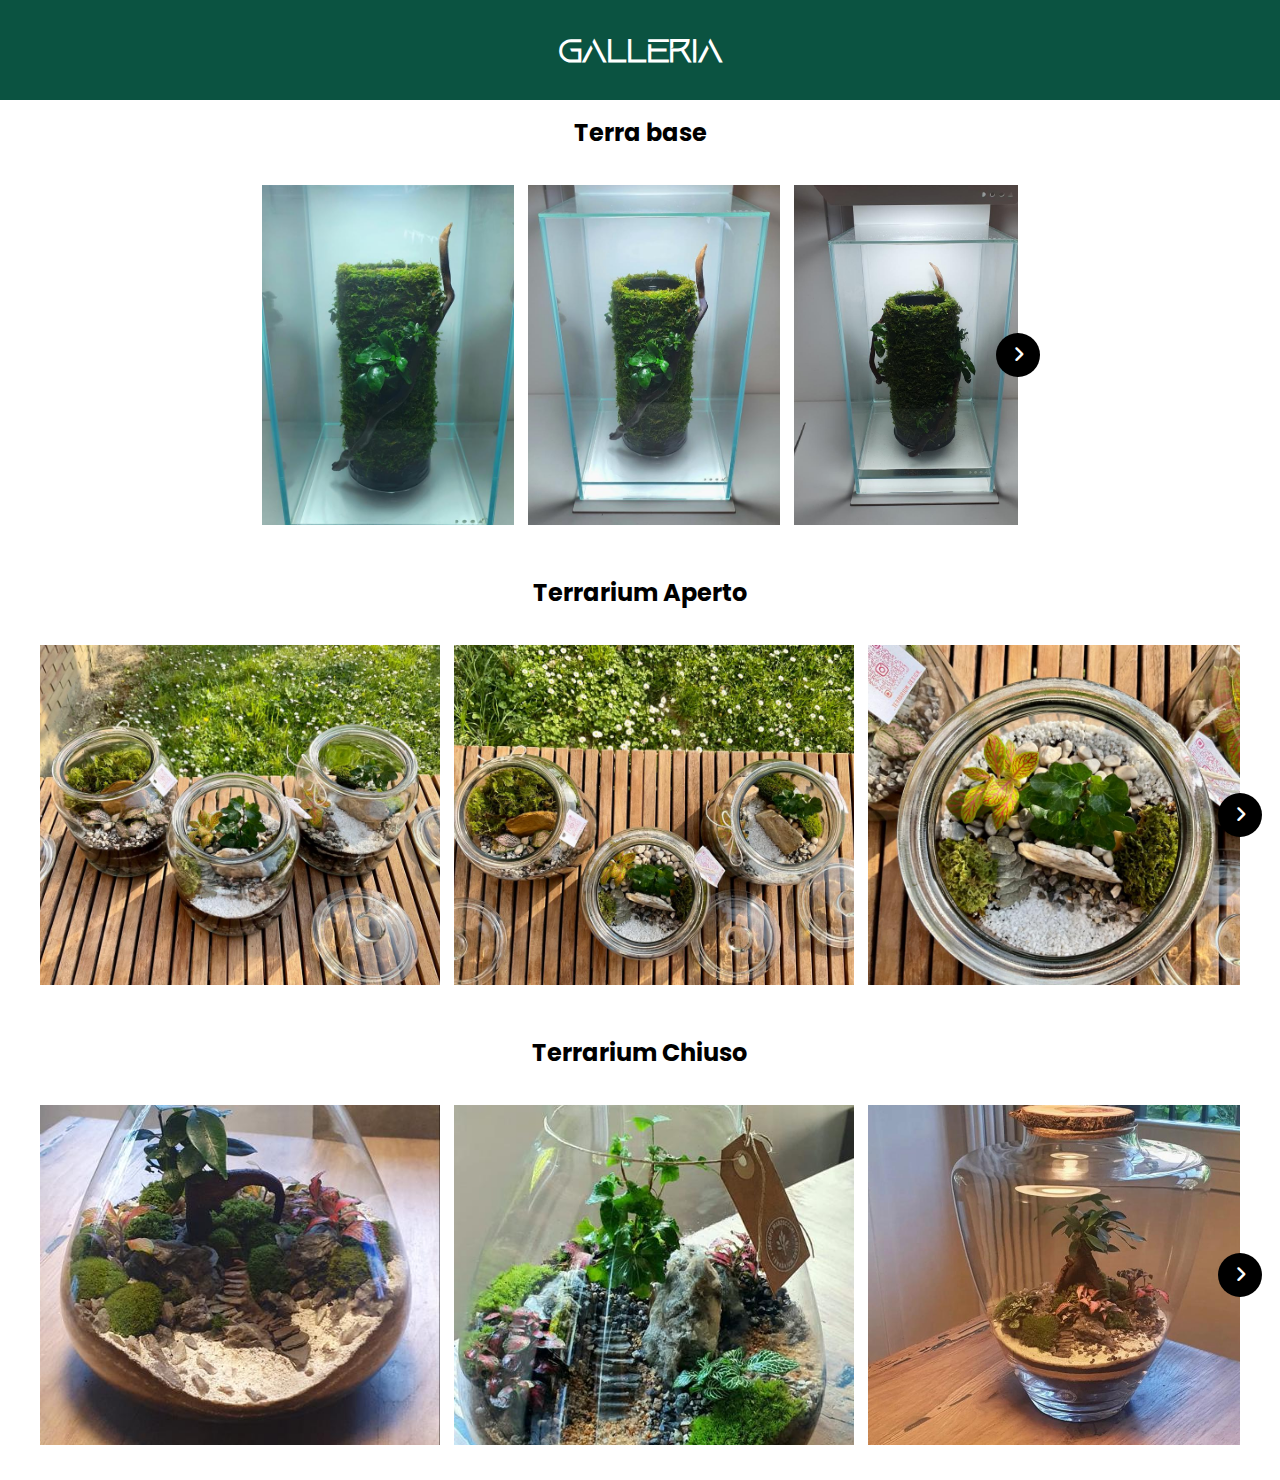
<file: galleria/galleria.html>
<!DOCTYPE html>
<html>
    <head>
        <title>Terrarium Design | Galleria</title>
        <meta name="viewport" content="width=device-width, initial-scale=1">
        <link rel="stylesheet" href="https://cdnjs.cloudflare.com/ajax/libs/font-awesome/6.2.0/css/all.min.css">
        <link rel="shortcut icon" type="image/png" href="./logo2.png">
        <link rel="stylesheet" href="./galleria.css">
        <script src="./galleria.js" defer></script>
    </head>
    <body>
        <nav class="title">
            <h1>GALLERIA</h1>
        </nav>
        <div class="container 1">
            <div class="container-title">
                <h2>Terra base</h2>
            </div>
            <div class="container-images">
                <div class="wrapper">
                    <i id="left" class="fa-solid fa-angle-left"></i>
                    <div class="carousel">
                        <img src="./immagini/1.jpeg" alt="img" draggable="false">
                        <img src="./immagini/2.jpeg" alt="img" draggable="false">
                        <img src="./immagini/3.jpeg" alt="img" draggable="false">
                    </div>
                    <i id="right" class="fa-solid fa-angle-right"></i>
                </div>
            </div>
        </div>
        <div class="container 2">
            <div class="container-title">
                <h2>Terrarium Aperto</h2>
            </div>
            <div class="container-images">
                <div class="wrapper2">
                    <i id="left" class="fa-solid fa-angle-left"></i>
                    <div class="carousel2">
                        <img src="./immagini/4.jpeg" alt="img" draggable="false">
                        <img src="./immagini/5.jpeg" alt="img" draggable="false">
                        <img src="./immagini/6.jpeg" alt="img" draggable="false">
                        <img src="./immagini/7.jpeg" alt="img" draggable="false">
                        <img src="./immagini/8.jpeg" alt="img" draggable="false">
                        <img src="./immagini/9.jpeg" alt="img" draggable="false">
                        <img src="./immagini/10.jpeg" alt="img" draggable="false">
                    </div>
                    <i id="right" class="fa-solid fa-angle-right"></i>
                </div>
            </div>
        </div>
        <div class="container 3">
            <div class="container-title">
                <h2>Terrarium Chiuso</h2>
            </div>
            <div class="container-images">
                <div class="wrapper3">
                    <i id="left" class="fa-solid fa-angle-left"></i>
                    <div class="carousel3">
                        <img src="./immagini/11.jpeg" alt="img" draggable="false">
                        <img src="./immagini/12.jpeg" alt="img" draggable="false">
                        <img src="./immagini/13.jpeg" alt="img" draggable="false">
                        <img src="./immagini/14.jpeg" alt="img" draggable="false">
                        <img src="./immagini/15.jpeg" alt="img" draggable="false">
                        <img src="./immagini/16.jpeg" alt="img" draggable="false">
                        <img src="./immagini/17.jpeg" alt="img" draggable="false">
                        <img src="./immagini/18.jpeg" alt="img" draggable="false">
                        <img src="./immagini/19.jpeg" alt="img" draggable="false">
                        <img src="./immagini/20.jpeg" alt="img" draggable="false">
                        <img src="./immagini/21.jpeg" alt="img" draggable="false">
                        <img src="./immagini/22.jpeg" alt="img" draggable="false">
                        <img src="./immagini/23.jpeg" alt="img" draggable="false">
                        <img src="./immagini/24.jpeg" alt="img" draggable="false">
                    </div>
                    <i id="right" class="fa-solid fa-angle-right"></i>
                </div>
            </div>
        </div>
    </body>
</html>
</file>
<file: galleria/galleria.css>
/* Import Google font - Poppins */
@import url('https://fonts.googleapis.com/css2?family=Poppins:wght@400;500;600&display=swap');

* {
    margin: 0;
    padding: 0;
    box-sizing: border-box;
}

@font-face {
    font-family: 'Aquire';
    src: url(./AquireLight-YzE0o.otf);
}

nav {
    display: flex;
    justify-content: center;
    align-items: center;
    text-align: center;
    color: white;
    background-color: rgb(11, 83, 65);
    height: 100px;
    font-size: 18px;
    font-family: 'Aquire';
}

nav h1 {
    padding: 15px;
}

.container {
    height: fit-content;
    width: 100%;
    background-color: white;
    color: black;
    font-family: 'Poppins', sans-serif;
}

.container-title {
    display: flex;
    justify-content: center;
    align-items: center;
    padding-top: 15px;
}

.container-images {
    display: flex;
    padding: 35px;
    height: fit-content;
    align-items: center;
    justify-content: center;
}

.wrapper, .wrapper2, .wrapper3 {
    display: flex;
    max-width: 1200px;
    position: relative;
}

.wrapper i, .wrapper2 i, .wrapper3 i {
    top: 50%;
    height: 44px;
    width: 44px;
    color: white;
    cursor: pointer;
    font-size: 1.15rem;
    position: absolute;
    text-align: center;
    line-height: 44px;
    background: #000;
    border-radius: 50%;
    transform: translateY(-50%);
    transition: transform 0.1s linear;
}

.wrapper i:active, .wrapper2 i:active,.wrapper3 i:active {
    transform: translateY(-50%) scale(0.9);
}

.wrapper i:hover, .wrapper2 i:hover, .wrapper3 i:hover {
    background: #414141;
}

.wrapper i:first-child, .wrapper2 i:first-child, .wrapper3 i:first-child {
    left: -22px;
    display: none;
}

.wrapper i:last-child, .wrapper2 i:last-child, .wrapper3 i:last-child {
    right: -22px;
}

.wrapper .carousel, .wrapper2 .carousel2, .wrapper3 .carousel3 {
    font-size: 0px;
    cursor: pointer;
    overflow: hidden;
    white-space: nowrap;
    scroll-behavior: smooth;
}

.carousel.dragging{
    cursor: grab;
    scroll-behavior: auto;
}
  
.carousel.dragging img{
    pointer-events: none;
}

.carousel img, .carousel2 img, .carousel3 img {
    height: 340px;
    object-fit: cover;
    user-select: none;
    margin-left: 14px;
    width: calc(100% / 3);
}

.carousel img:first-child, .carousel2 img:first-child, .carousel3 img:first-child {
    margin-left: 0px;
}

@media screen and (max-width: 900px) {
    .carousel img, .carousel2 img, .carousel3 img {
        width: calc(100% / 2);
    }
}

@media screen and (max-width: 550px) {
    .carousel img, .carousel2 img, .carousel3 img {
        width: 100%;
    }
}
</file>
